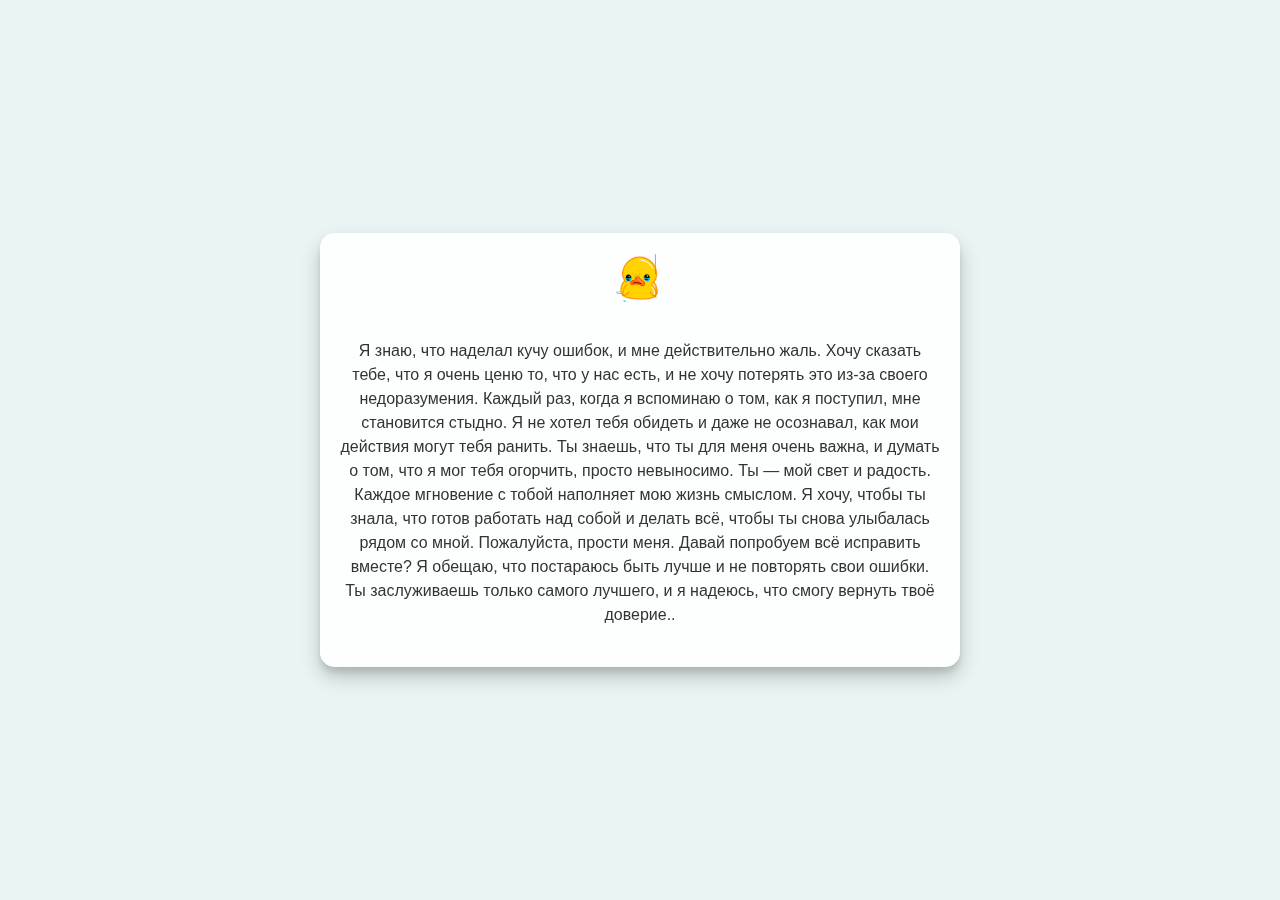
<file: apology.html>
<!DOCTYPE html>
<html lang="ru">
<head>
    <meta charset="UTF-8">
    <meta name="viewport" content="width=device-width, initial-scale=1.0">
    <title>Извинения</title>
    <style>
        body {
            margin: 0;
            padding: 0;
            font-family: Arial, sans-serif;
            background-color: #eaf4f4; /* Мягкий голубой фон */
            display: flex;
            justify-content: center;
            align-items: center;
            height: 100vh;
            text-align: center;
        }

        .container {
            width: 80%; /* Уменьшенный размер блока */
            max-width: 600px; /* Ограничение на ширину */
            background: rgba(255, 255, 255, 0.9); /* Полупрозрачный фон */
            padding: 20px; /* Увеличен padding */
            border-radius: 15px;
            box-shadow: 0 10px 20px rgba(0, 0, 0, 0.2), 0 6px 6px rgba(0, 0, 0, 0.1); /* Тень для объёмности */
            backdrop-filter: blur(10px); /* Лёгкое размытие фона за блоком */
            text-align: center;
        }

        h1 {
            font-size: 24px;
            color: #4a7c7d; /* Нежный зелёный для заголовка */
            margin-bottom: 15px;
        }

        p {
            font-size: 16px;
            color: #333; /* Цвет текста */
            line-height: 1.5;
            margin-bottom: 20px; /* Отступ снизу */
        }

        .button {
            padding: 10px 20px;
            background-color: #4a7c7d; /* Нежный зелёный для кнопки */
            color: white;
            border: none;
            border-radius: 5px;
            cursor: pointer;
            transition: background-color 0.3s ease;
        }

        .button:hover {
            background-color: #3d696a; /* Более тёмный зелёный при наведении */
        }

        .header img {
            width: 50px; /* Уменьшен размер гифки */
            height: 50px;
            margin-bottom: 15px; /* Отступ снизу */
        }
    </style>
</head>
<body>

    <div class="container">
        <div class="header">
            <img src="images/apology.gif" alt="" />
        </div>
        <h1></h1>
        <p>Я знаю, что наделал кучу ошибок, и мне действительно жаль. Хочу сказать тебе, что я очень ценю то, что у нас есть, и не хочу потерять это из-за своего недоразумения.

Каждый раз, когда я вспоминаю о том, как я поступил, мне становится стыдно. Я не хотел тебя обидеть и даже не осознавал, как мои действия могут тебя ранить. Ты знаешь, что ты для меня очень важна, и думать о том, что я мог тебя огорчить, просто невыносимо.

Ты — мой свет и радость. Каждое мгновение с тобой наполняет мою жизнь смыслом. Я хочу, чтобы ты знала, что готов работать над собой и делать всё, чтобы ты снова улыбалась рядом со мной.

Пожалуйста, прости меня. Давай попробуем всё исправить вместе? Я обещаю, что постараюсь быть лучше и не повторять свои ошибки. Ты заслуживаешь только самого лучшего, и я надеюсь, что смогу вернуть твоё доверие..</p>

           </script>

</body>
</html>
</file>
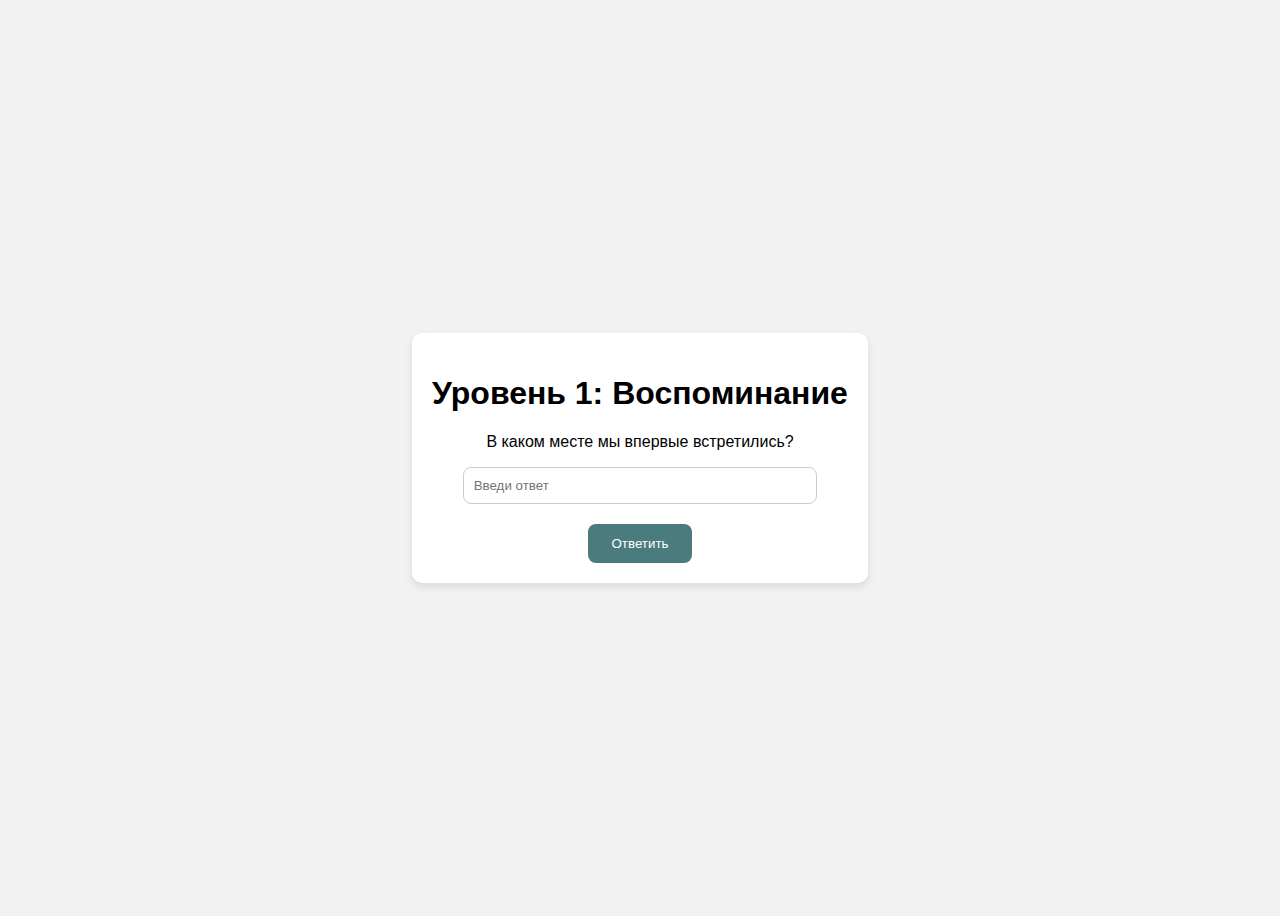
<file: level1.html>
<!DOCTYPE html>
<html lang="ru">
<head>
    <meta charset="UTF-8">
    <meta name="viewport" content="width=device-width, initial-scale=1.0">
    <title>Уровень 1: Воспоминание</title>
    <style>
        body {
            display: flex;
            justify-content: center;
            align-items: center;
            height: 100vh;
            background-color: #f2f2f2;
            font-family: Arial, sans-serif;
            overflow: hidden;
            position: relative;
        }
        .container {
            text-align: center;
            padding: 20px;
            background-color: white;
            border-radius: 10px;
            box-shadow: 0 4px 8px rgba(0, 0, 0, 0.1);
        }
        .button {
            padding: 12px 24px;
            background-color: #4a7c7d;
            color: white;
            border: none;
            border-radius: 8px;
            cursor: pointer;
        }
        .button:hover {
            background-color: #3d696a;
        }
        .input-field {
            padding: 10px;
            border-radius: 8px;
            border: 1px solid #ccc;
            margin-bottom: 20px;
            width: 80%;
        }
        /* Анимация падения */
        @keyframes fall {
            0% {
                transform: translateY(-100px) rotate(0deg);
                opacity: 1;
            }
            100% {
                transform: translateY(100vh) rotate(360deg); /* Падает до дна */
                opacity: 0;
            }
        }
        /* Стиль для смайликов */
        .emoji {
            position: absolute;
            top: -50px;
            font-size: 50px;
            animation: fall linear;
            animation-duration: 3s;
            animation-fill-mode: forwards;
        }

        /* Модальное окно */
        .modal {
            position: fixed;
            top: 0;
            left: 0;
            width: 100%;
            height: 100%;
            background-color: rgba(0, 0, 0, 0.5); /* Полупрозрачный фон */
            display: flex;
            justify-content: center;
            align-items: center;
            z-index: 1000;
            visibility: hidden;
            opacity: 0;
            transition: opacity 0.3s ease, visibility 0.3s ease;
        }

        .modal.show {
            visibility: visible;
            opacity: 1;
        }

        .modal-content {
            background-color: #b2f699;
            padding: 30px;
            border-radius: 12px;
            text-align: center;
            box-shadow: 0 4px 8px rgba(0, 0, 0, 0.1);
            width: 90%;
            max-width: 450px;
        }

        .modal-fail-content {
            background-color: #ff6666;
            padding: 30px;
            border-radius: 12px;
            text-align: center;
            box-shadow: 0 4px 8px rgba(0, 0, 0, 0.1);
            width: 90%;
            max-width: 450px;
        }

        /* Медиа-запрос для увеличения на мобильных устройствах */
        @media (max-width: 768px) {
            .container {
                width: 90%;
                padding: 30px;
            }
            h1 {
                font-size: 28px;
            }
            p {
                font-size: 18px;
            }
            .input-field {
                font-size: 18px;
                padding: 12px;
            }
            .button {
                font-size: 18px;
                padding: 16px 32px;
            }
            .modal-content, .modal-fail-content {
                padding: 40px;
                max-width: 100%;
            }
        }
    </style>
</head>
<body>

    <div class="container">
        <h1>Уровень 1: Воспоминание</h1>
        <p>В каком месте мы впервые встретились?</p>
        <input type="text" class="input-field" id="answer" placeholder="Введи ответ">
        <br>
        <button class="button" onclick="checkAnswer()">Ответить</button>
    </div>

    <!-- Модальное окно для правильного ответа -->
    <div id="success-modal" class="modal">
        <div class="modal-content">
            <h2>Правильный ответ!</h2>
            <button class="button" onclick="nextLevel()">Следующий уровень</button>
        </div>
    </div>

    <!-- Модальное окно для неправильного ответа -->
    <div id="fail-modal" class="modal">
        <div class="modal-fail-content">
            <h2>Неправильный ответ</h2>
            <button class="button" onclick="closeModal()">Попробовать снова</button>
        </div>
    </div>

    <script>
        // Проверка ответа
        function checkAnswer() {
            var answer = document.getElementById('answer').value.toLowerCase();
            if (answer === 'возле техникума') {
                document.getElementById('success-modal').classList.add('show');
                createEmojiRain(["💖", "🎉"], 100); // Дождь при правильном ответе
            } else {
                document.getElementById('fail-modal').classList.add('show');
                createEmojiRain(["😢", "😭"], 100); // Дождь при неправильном ответе
            }
        }

        // Переход на следующий уровень
        function nextLevel() {
            stopEmojiRain();
            window.location.href = 'level2.html'; // Переход на следующий уровень
        }

        // Закрытие окна ошибки
        function closeModal() {
            stopEmojiRain();
            document.getElementById('fail-modal').classList.remove('show');
        }

        // Генерация дождя смайликов
        function createEmojiRain(emojiArray, count) {
            for (let i = 0; i < count; i++) {
                let emoji = document.createElement('div');
                emoji.classList.add('emoji');
                emoji.innerText = emojiArray[Math.floor(Math.random() * emojiArray.length)];
                emoji.style.left = Math.random() * 100 + 'vw';
                emoji.style.animationDuration = Math.random() * 2 + 3 + 's';
                document.body.appendChild(emoji);

                // Удаление смайликов после завершения анимации
                emoji.addEventListener('animationend', function () {
                    emoji.remove(); // Удаляем смайлики после завершения анимации
                });
            }
        }

        // Остановка дождя смайликов
        function stopEmojiRain() {
            const emojis = document.querySelectorAll('.emoji');
            emojis.forEach(emoji => emoji.remove()); // Удаляем все смайлики с экрана
        }
    </script>

</body>
</html>
</file>
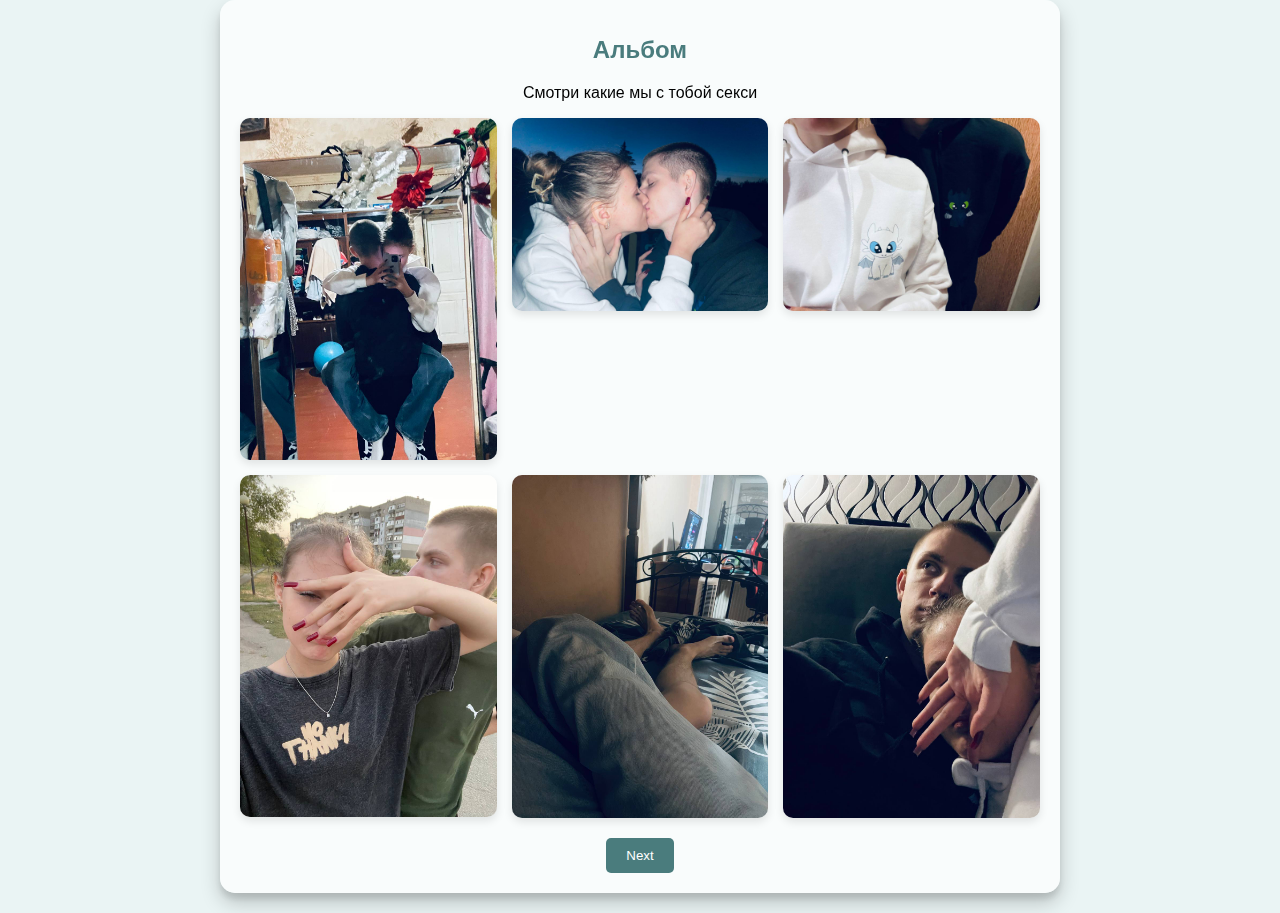
<file: level3.html>
<!DOCTYPE html>
<html lang="ru">
<head>
    <meta charset="UTF-8">
    <meta name="viewport" content="width=device-width, initial-scale=1.0">
    <title>Уровень 3: Наши фотографии</title>
    <style>
        body {
            margin: 0;
            padding: 0;
            font-family: Arial, sans-serif;
            background-color: #eaf4f4; /* Мягкий голубой фон */
            display: flex;
            justify-content: center;
            align-items: center;
            flex-direction: column;
            text-align: center;
            height: auto; /* Позволяем высоте страницы увеличиваться */
        }

        .container {
            width: 80%; /* Уменьшенный размер блока */
            max-width: 800px; /* Ограничение на ширину */
            background: rgba(255, 255, 255, 0.7); /* Полупрозрачный фон */
            padding: 20px; /* Увеличен padding */
            border-radius: 15px;
            box-shadow: 0 10px 20px rgba(0, 0, 0, 0.2), 0 6px 6px rgba(0, 0, 0, 0.1); /* Тень для объёмности */
            backdrop-filter: blur(10px); /* Лёгкое размытие фона за блоком */
            margin-bottom: 20px; /* Отступ снизу */
            overflow: auto; /* Разрешаем прокрутку внутри контейнера */
        }

        h1 {
            font-size: 24px;
            color: #4a7c7d; /* Нежный зелёный для заголовка */
            margin-bottom: 20px;
        }

        .photo-gallery {
            display: grid;
            grid-template-columns: repeat(auto-fill, minmax(200px, 1fr)); /* Сетка для фотографий */
            gap: 15px; /* Отступ между фото */
        }

        .photo-gallery img {
            width: 100%; /* Заполнение ширины блока */
            border-radius: 10px; /* Скругленные углы */
            box-shadow: 0 4px 8px rgba(0, 0, 0, 0.1); /* Тень для фотографий */
            transition: transform 0.3s ease;
        }

        .photo-gallery img:hover {
            transform: scale(1.05); /* Эффект увеличения при наведении */
        }

        .button {
            padding: 10px 20px;
            background-color: #4a7c7d; /* Нежный зелёный для кнопки */
            color: white;
            border: none;
            border-radius: 5px;
            cursor: pointer;
            margin-top: 20px; /* Отступ сверху */
        }

        .button:hover {
            background-color: #3d696a; /* Более тёмный зелёный при наведении */
        }
    </style>
</head>
<body>

    <div class="container">
        <h1>Альбом</h1>
        <p>Смотри какие мы с тобой секси</p>
        
        <div class="photo-gallery">
            <img src="images/photo1.jpg" alt="Фото 1">
            <img src="images/photo2.jpg" alt="Фото 2">
            <img src="images/photo3.jpg" alt="Фото 3">
            <img src="images/photo4.jpg" alt="Фото 4">
            <img src="images/photo5.jpg" alt="Фото 5">
            <img src="images/photo6.jpg" alt="Фото 6">
            <!-- Добавьте больше изображений по желанию -->
        </div>

        <button class="button" onclick="goToNextLevel()">Next</button>
    </div>

    <script>
        function goToNextLevel() {
            window.location.href = 'apology.html'; // Переход на следующий уровень
        }
    </script>

</body>
</html>
</file>
